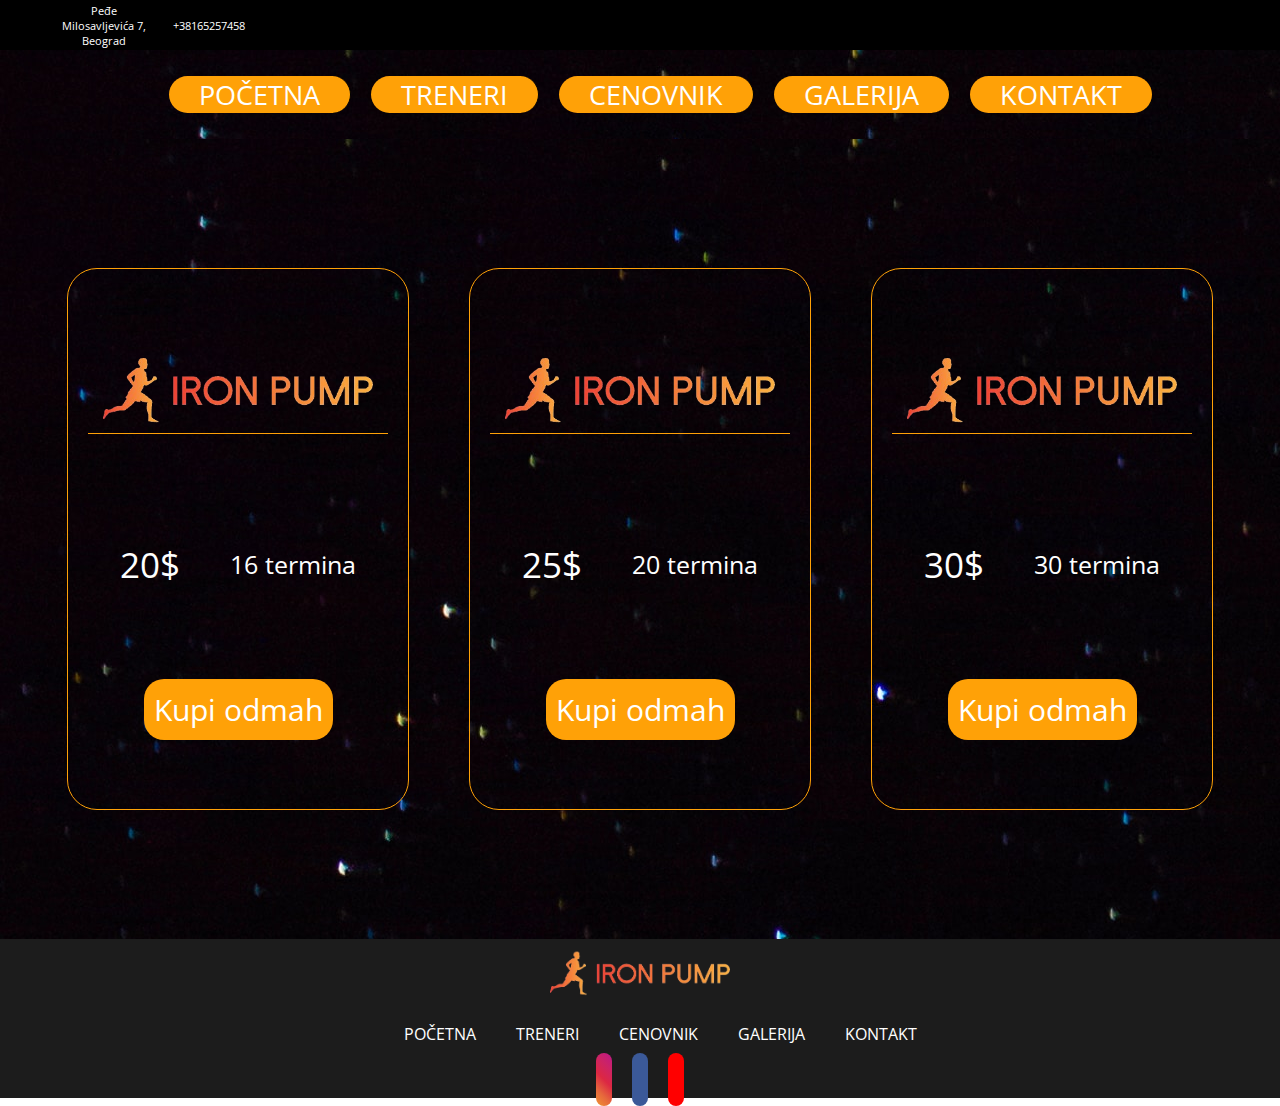
<file: cenovnik.html>
<!DOCTYPE html>
<html lang="en">
  <head>
    <title>Treneri</title>
    <link rel="stylesheet" href="style.css" />
    <link
      rel="stylesheet"
      href="https://cdnjs.cloudflare.com/ajax/libs/font-awesome/6.5.0/css/all.min.css"
      integrity="sha512-Avb2QiuDEEvB4bZJYdft2mNjVShBftLdPG8FJ0V7irTLQ8Uo0qcPxh4Plq7G5tGm0rU+1SPhVotteLpBERwTkw=="
      crossorigin="anonymous"
      referrerpolicy="no-referrer"
    />
    <meta name="viewport" content="width=device-width, initial-scale=1.0" />
    <link rel="preconnect" href="https://fonts.googleapis.com" />
    <link rel="preconnect" href="https://fonts.gstatic.com" crossorigin />
    <link
      href="https://fonts.googleapis.com/css2?family=Montserrat:wght@300&family=Open+Sans:wght@300&display=swap"
      rel="stylesheet"
    />
  </head>
  <body>
    <div class="upper-header">
      <div class="upper-header-info">
        <i class="fa-solid fa-location-dot"></i>
        <p>Peđe Milosavljevića 7, Beograd</p>

        <i class="fa-solid fa-phone-flip"></i>
        <p>+38165257458</p>
      </div>
      <div class="social-icons">
        <i class="fa-brands fa-instagram"><a href="#"></a></i>
        <i class="fa-brands fa-facebook"></i>
        <i class="fa-brands fa-youtube"></i>
      </div>
    </div>
    <div class="nav-bar-only">
      <ul>
        <li><a href="index.html">POČETNA</a></li>
        <li><a href="treneri.html">TRENERI</a></li>
        <li><a href="cenovnik.html">CENOVNIK</a></li>
        <li><a href="galerija.html">GALERIJA</a></li>
        <li><a href="kontakt.html">KONTAKT</a></li>
      </ul>
    </div>
    <div class="cenovnik-holder">
      <div class="cenovnik-card">
        <img src="slike/logonew-removebg-preview.png" />
        <div class="cenovnik-info">
          <p>20$</p>
          <p>16 termina</p>
        </div>
        <a href="#">Kupi odmah</a>
      </div>
      <div class="cenovnik-card">
        <img src="slike/logonew-removebg-preview.png" />
        <div class="cenovnik-info">
          <p>25$</p>
          <p>20 termina</p>
        </div>
        <a href="#">Kupi odmah</a>
      </div>
      <div class="cenovnik-card">
        <img src="slike/logonew-removebg-preview.png" />
        <div class="cenovnik-info">
          <p>30$</p>
          <p>30 termina</p>
        </div>
        <a href="#">Kupi odmah</a>
      </div>
    </div>
    <div class="footer">
      <img src="slike/logonew-removebg-preview.png" />
      <div class="nav-bar">
        <ul>
          <li><a href="/index.html">POČETNA</a></li>
          <li><a href="/treneri.html">TRENERI</a></li>
          <li><a href="cenovnik.html">CENOVNIK</a></li>
          <li><a href="galerija.html">GALERIJA</a></li>
          <li><a href="kontakt.html">KONTAKT</a></li>
        </ul>
      </div>
      <div class="social-icons-footer">
        <i class="fa-brands fa-instagram" id="instagram"><a href="#"></a></i>
        <i class="fa-brands fa-facebook" id="facebook"></i>
        <i class="fa-brands fa-youtube" id="youtube"></i>
      </div>
    </div>
  </body>
</html>
</file>
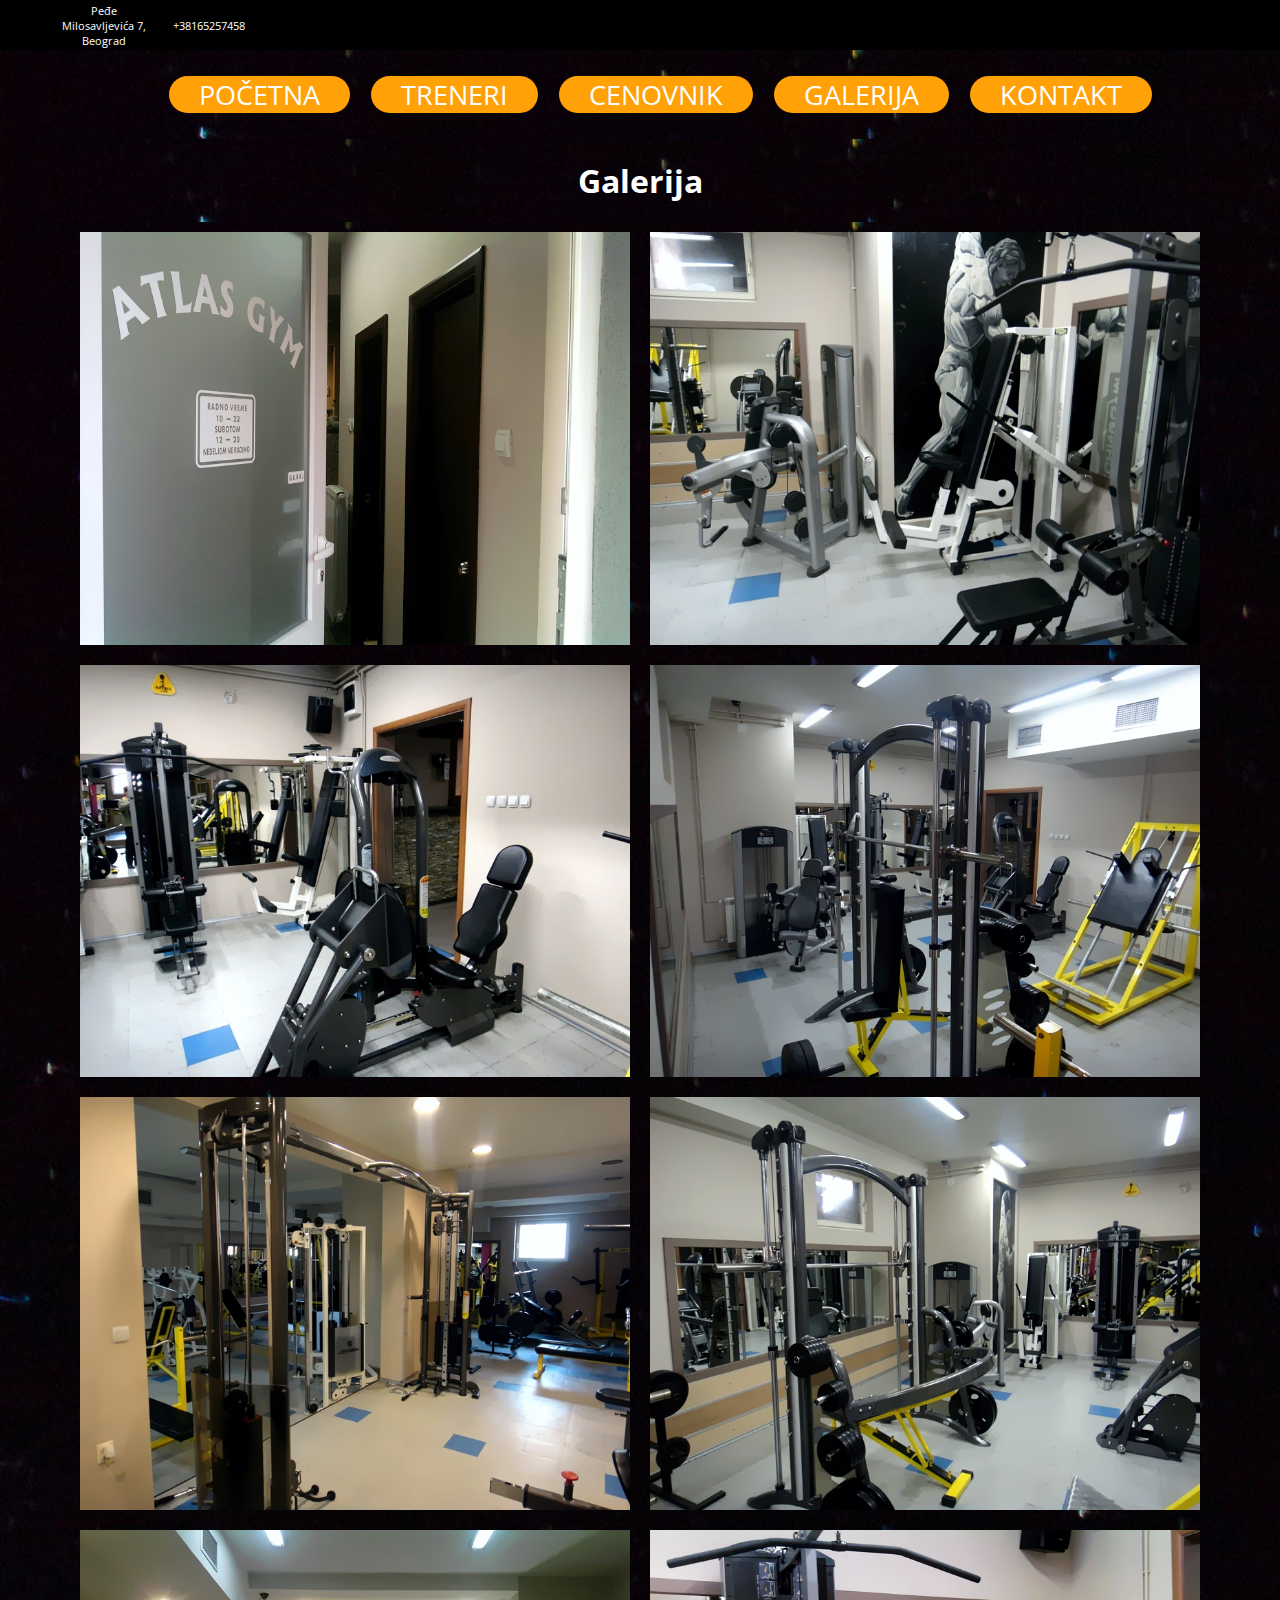
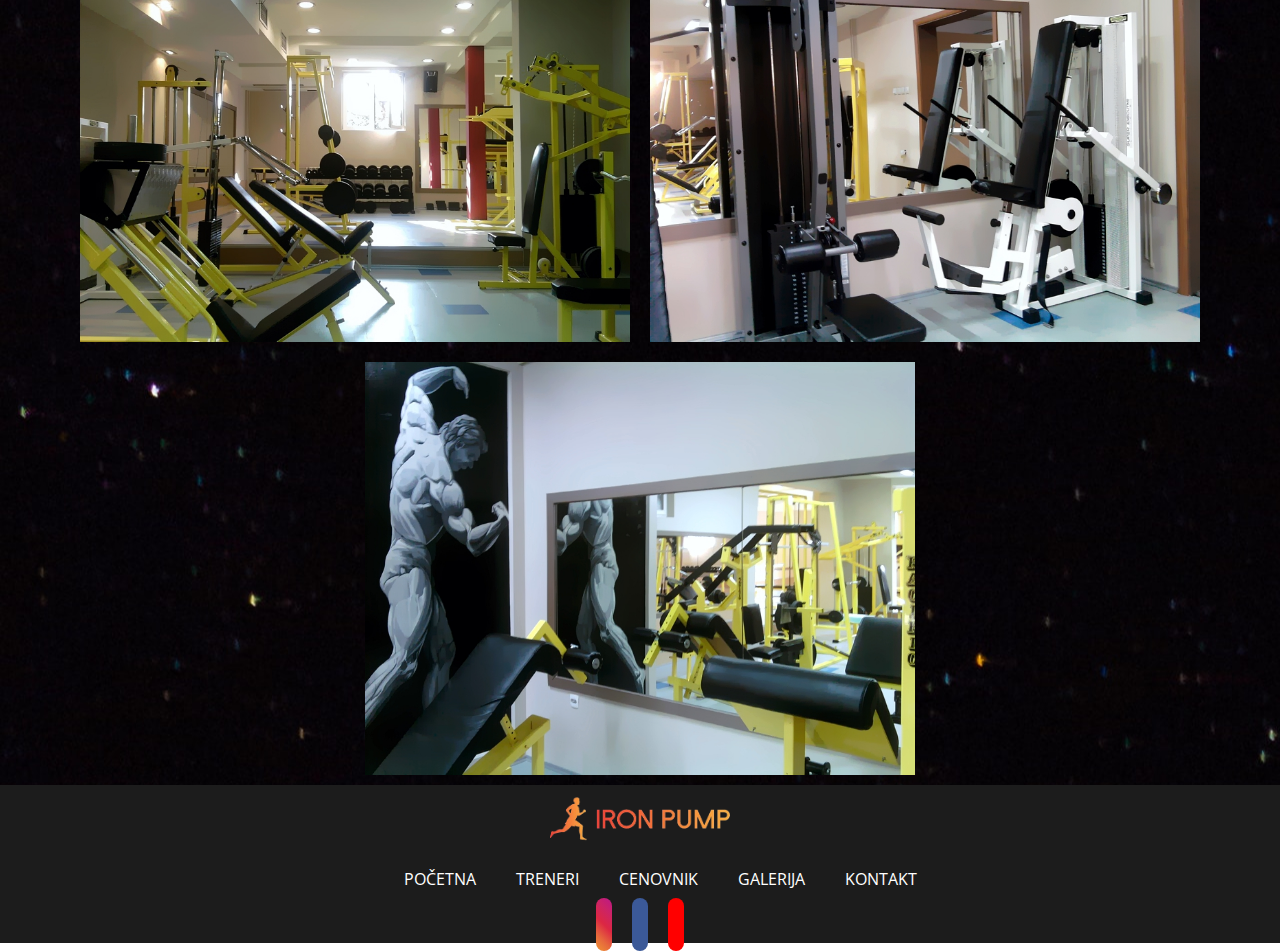
<file: galerija.html>
<!DOCTYPE html>
<html lang="en">
  <head>
    <title>Treneri</title>
    <link rel="stylesheet" href="style.css" />
    <link
      rel="stylesheet"
      href="https://cdnjs.cloudflare.com/ajax/libs/font-awesome/6.5.0/css/all.min.css"
      integrity="sha512-Avb2QiuDEEvB4bZJYdft2mNjVShBftLdPG8FJ0V7irTLQ8Uo0qcPxh4Plq7G5tGm0rU+1SPhVotteLpBERwTkw=="
      crossorigin="anonymous"
      referrerpolicy="no-referrer"
    />
    <meta name="viewport" content="width=device-width, initial-scale=1.0" />
    <link rel="preconnect" href="https://fonts.googleapis.com" />
    <link rel="preconnect" href="https://fonts.gstatic.com" crossorigin />
    <link
      href="https://fonts.googleapis.com/css2?family=Montserrat:wght@300&family=Open+Sans:wght@300&display=swap"
      rel="stylesheet"
    />
  </head>
  <body>
    <div class="upper-header">
      <div class="upper-header-info">
        <i class="fa-solid fa-location-dot"></i>
        <p>Peđe Milosavljevića 7, Beograd</p>

        <i class="fa-solid fa-phone-flip"></i>
        <p>+38165257458</p>
      </div>
      <div class="social-icons">
        <i class="fa-brands fa-instagram"><a href="#"></a></i>
        <i class="fa-brands fa-facebook"></i>
        <i class="fa-brands fa-youtube"></i>
      </div>
    </div>
    <div class="nav-bar-only">
      <ul>
        <li><a href="index.html">POČETNA</a></li>
        <li><a href="treneri.html">TRENERI</a></li>
        <li><a href="cenovnik.html">CENOVNIK</a></li>
        <li><a href="galerija.html">GALERIJA</a></li>
        <li><a href="kontakt.html">KONTAKT</a></li>
      </ul>
    </div>
    <h1 id="galerija">Galerija <i class="fa-solid fa-camera"></i></h1>

    <div class="card-holder-galerija">
      <div class="card-galerija">
        <img src="slike-galerija/AtlasGym - 01.jpg" />
      </div>
      <div class="card-galerija">
        <img src="slike-galerija/AtlasGym - 05.jpeg" />
      </div>
      <div class="card-galerija">
        <img src="slike-galerija/AtlasGym - 06.jpg" />
      </div>
      <div class="card-galerija">
        <img src="slike-galerija/AtlasGym - 07.jpg" />
      </div>
      <div class="card-galerija">
        <img src="slike-galerija/AtlasGym - 14.jpg" />
      </div>
      <div class="card-galerija">
        <img src="slike-galerija/AtlasGym - 17.jpg" />
      </div>
      <div class="card-galerija">
        <img src="slike-galerija/AtlasGym - 41.jpg" />
      </div>
      <div class="card-galerija">
        <img src="slike-galerija/AtlasGym - 44.jpg" />
      </div>
      <div class="card-galerija">
        <img src="slike-galerija/AtlasGym - 48.jpg" />
      </div>
    </div>
    <div class="footer">
      <img src="slike/logonew-removebg-preview.png" />
      <div class="nav-bar">
        <ul>
          <li><a href="index.html">POČETNA</a></li>
          <li><a href="treneri.html">TRENERI</a></li>
          <li><a href="cenovnik.html">CENOVNIK</a></li>
          <li><a href="galerija.html">GALERIJA</a></li>
          <li><a href="kontakt.html">KONTAKT</a></li>
        </ul>
      </div>
      <div class="social-icons-footer">
        <i class="fa-brands fa-instagram" id="instagram"><a href="#"></a></i>
        <i class="fa-brands fa-facebook" id="facebook"></i>
        <i class="fa-brands fa-youtube" id="youtube"></i>
      </div>
    </div>
  </body>
</html>
</file>
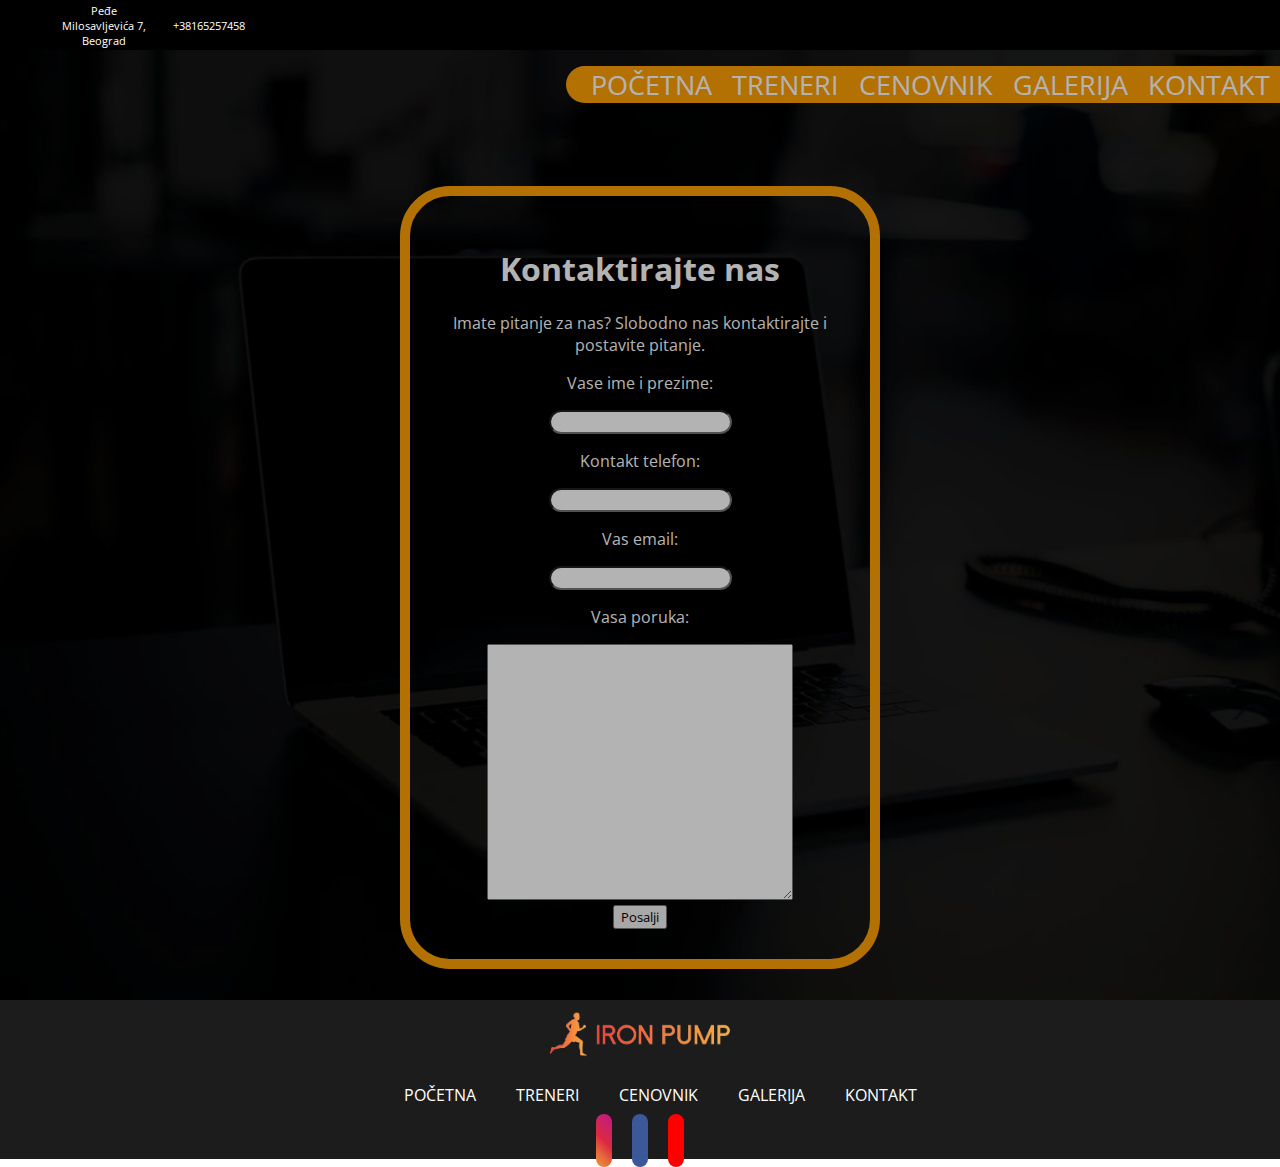
<file: kontakt.html>
<!DOCTYPE html>
<html lang="en">
    <title>Kontakt</title>
    <link rel="stylesheet" href="style.css">
    <link rel="stylesheet" href="https://cdnjs.cloudflare.com/ajax/libs/font-awesome/6.5.0/css/all.min.css" integrity="sha512-Avb2QiuDEEvB4bZJYdft2mNjVShBftLdPG8FJ0V7irTLQ8Uo0qcPxh4Plq7G5tGm0rU+1SPhVotteLpBERwTkw==" crossorigin="anonymous" referrerpolicy="no-referrer" />
    <meta name="viewport" content="width=device-width, initial-scale=1.0">
    <link rel="preconnect" href="https://fonts.googleapis.com">
<link rel="preconnect" href="https://fonts.gstatic.com" crossorigin>
<link href="https://fonts.googleapis.com/css2?family=Montserrat:wght@300&family=Open+Sans:wght@300&display=swap" rel="stylesheet">
    
  </head>
  <body>
    <div class="upper-header">
        <div class="upper-header-info">
            <i class="fa-solid fa-location-dot"></i> <p> Peđe Milosavljevića 7, Beograd </p>
     
      <i class="fa-solid fa-phone-flip"></i>
      <p>+38165257458</p>
      
        </div>
      <div class="social-icons">
        <i class="fa-brands fa-instagram"><a href="#"></a></i>
        <i class="fa-brands fa-facebook"></i>
        <i class="fa-brands fa-youtube"></i>
      </div>
    </div>

    <div class='card-overlay'>
        <div class="hero-image-kontakt">
            <div class="nav-bar">
                <ul>
                    <li><a href="index.html">POČETNA</a></li>
                    <li><a href="treneri.html">TRENERI</a></li>
                    <li><a href="cenovnik.html">CENOVNIK</a></li>
                    <li><a href="galerija.html">GALERIJA</a></li>
                    <li><a href="kontakt.html">KONTAKT</a></li>
    
                </ul>
            </div>
 <br><br><br>
            <div class="contact-form">
                <h1>Kontaktirajte nas</h1>
                <p>
                    Imate pitanje za nas? Slobodno nas kontaktirajte i postavite pitanje.    
                </p>
                <div class="input-form">
                  <div class="input-field">
                      <p>Vase ime i prezime:</p>
                      <input type="text" >
                  </div>
                  <div class="input-field">
                    <p>Kontakt telefon:</p>
                    <input type="number">
                </div>
                <div class="input-field">
                    <p>Vas email:</p>
                    <input type="email">
                </div>
                <div class="input-field">
                    <p>Vasa poruka:</p>
                    <textarea></textarea>
                </div>
                <input type="submit" value="Posalji">

                </div>
            </div>
        </div>
        <div class="footer">
            <img src="slike/logonew-removebg-preview.png"/>
            <div class="nav-bar">
                <ul>
                    <li><a href="index.html">POČETNA</a></li>
                    <li><a href="treneri.html">TRENERI</a></li>
                    <li><a href="#">CENOVNIK</a></li>
                    <li><a href="#">GALERIJA</a></li>
                    <li><a href="kontakt.html">KONTAKT</a></li>
                </ul>
            </div>
            <div class="social-icons-footer">
                <i class="fa-brands fa-instagram" id="instagram"><a href="#"></a></i>
                <i class="fa-brands fa-facebook" id="facebook"></i>
                <i class="fa-brands fa-youtube" id="youtube"></i>
            </div>
     
        </div>

  </body>
</html>
</file>
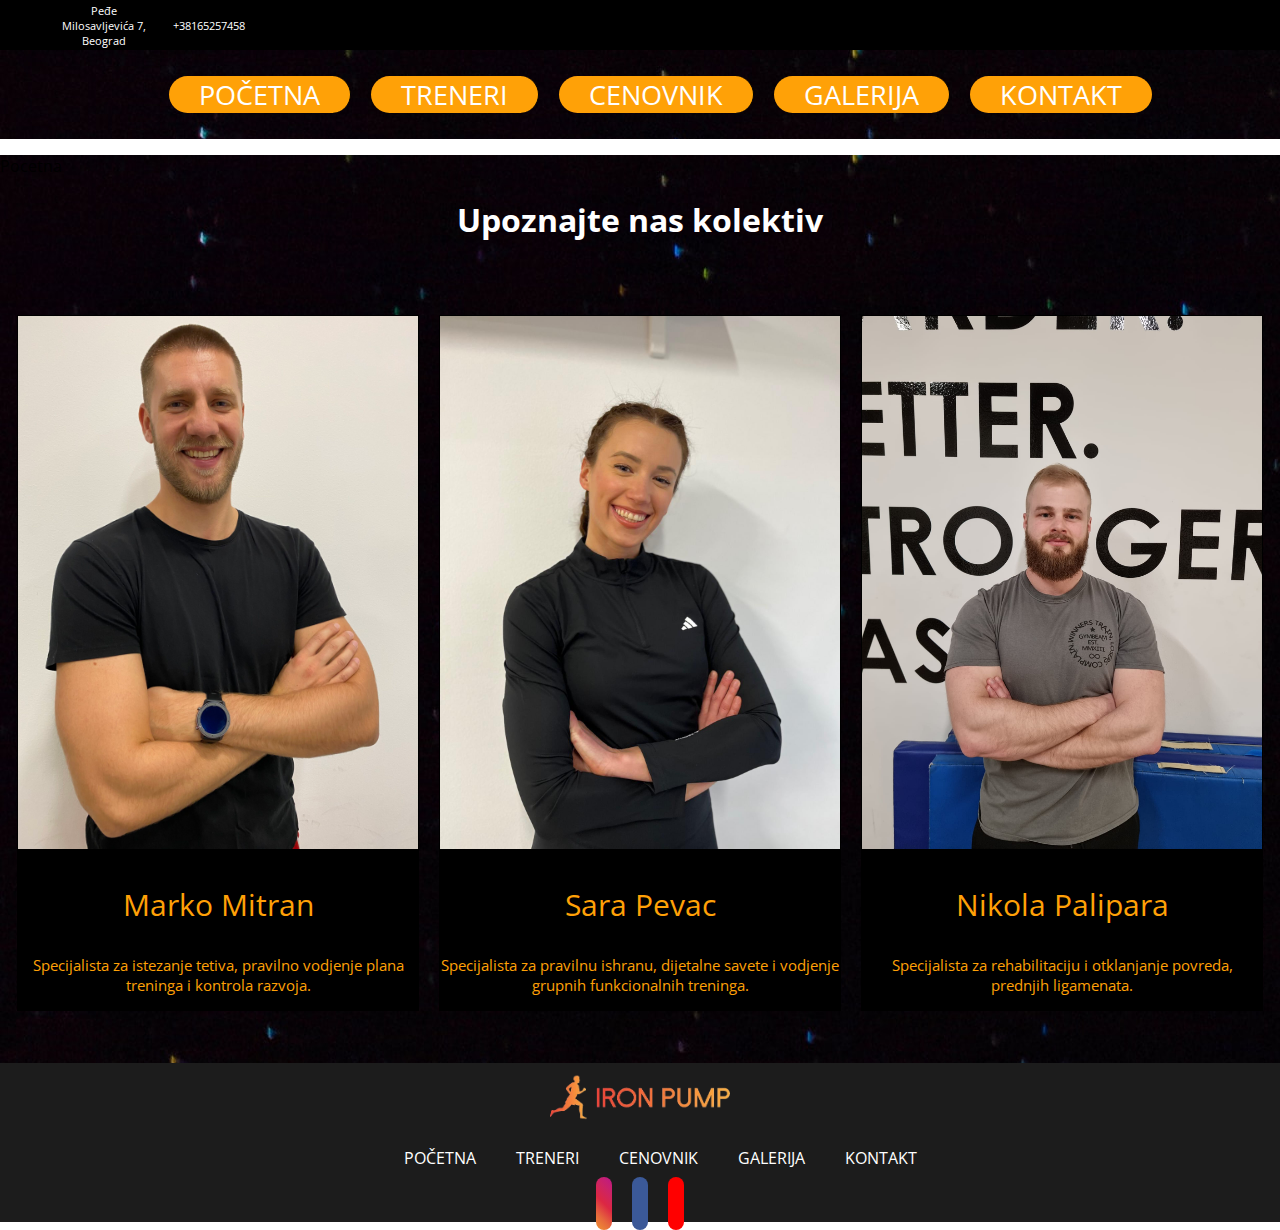
<file: treneri.html>
<!DOCTYPE html>
<html lang="en">
  <head>
    <title>Treneri</title>
    <link rel="stylesheet" href="style.css" />
    <link
      rel="stylesheet"
      href="https://cdnjs.cloudflare.com/ajax/libs/font-awesome/6.5.0/css/all.min.css"
      integrity="sha512-Avb2QiuDEEvB4bZJYdft2mNjVShBftLdPG8FJ0V7irTLQ8Uo0qcPxh4Plq7G5tGm0rU+1SPhVotteLpBERwTkw=="
      crossorigin="anonymous"
      referrerpolicy="no-referrer"
    />
    <meta name="viewport" content="width=device-width, initial-scale=1.0" />
    <link rel="preconnect" href="https://fonts.googleapis.com" />
    <link rel="preconnect" href="https://fonts.gstatic.com" crossorigin />
    <link
      href="https://fonts.googleapis.com/css2?family=Montserrat:wght@300&family=Open+Sans:wght@300&display=swap"
      rel="stylesheet"
    />
  </head>
  <body>
    <div class="upper-header">
      <div class="upper-header-info">
        <i class="fa-solid fa-location-dot"></i>
        <p>Peđe Milosavljevića 7, Beograd</p>

        <i class="fa-solid fa-phone-flip"></i>
        <p>+38165257458</p>
      </div>
      <div class="social-icons">
        <i class="fa-brands fa-instagram"><a href="#"></a></i>
        <i class="fa-brands fa-facebook"></i>
        <i class="fa-brands fa-youtube"></i>
      </div>
    </div>
    <div class="nav-bar-only">
      <ul>
        <li><a href="index.html">POČETNA</a></li>
        <li><a href="treneri.html">TRENERI</a></li>
        <li><a href="cenovnik.html">CENOVNIK</a></li>
        <li><a href="galerija.html">GALERIJA</a></li>
        <li><a href="kontakt.html">KONTAKT</a></li>
      </ul>
    </div>
    <div class="treneri">
      <i class="fa-solid fa-arrow-left"></i>
      <p>Pocetna</p>

      <h1>Upoznajte nas kolektiv</h1>
      <div class="treneri-card-holder">
        <div class="treneri-card">
          <img src="./slike/treneri/Matija-Matic-scaled.jpg" />
          <p>Marko Mitran</p>
          <p>
            Specijalista za istezanje tetiva, pravilno vodjenje plana treninga i
            kontrola razvoja.
          </p>
        </div>
        <div class="treneri-card">
          <img src="./slike/treneri/patricija-web.jpg" />
          <p>Sara Pevac</p>
          <p>
            Specijalista za pravilnu ishranu, dijetalne savete i vodjenje
            grupnih funkcionalnih treninga.
          </p>
        </div>
        <div class="treneri-card">
          <img
            src="./slike/treneri/WhatsApp-Image-2023-03-02-at-19.58.09.jpeg"
          />
          <p>Nikola Palipara</p>
          <p>
            Specijalista za rehabilitaciju i otklanjanje povreda, prednjih
            ligamenata.
          </p>
        </div>
      </div>
    </div>
    <div class="footer">
      <img src="slike/logonew-removebg-preview.png" />
      <div class="nav-bar">
        <ul>
          <li><a href="index.html">POČETNA</a></li>
          <li><a href="treneri.html">TRENERI</a></li>
          <li><a href="cenovnik.html">CENOVNIK</a></li>
          <li><a href="galerija.html">GALERIJA</a></li>
          <li><a href="kontakt.html">KONTAKT</a></li>
        </ul>
      </div>
      <div class="social-icons-footer">
        <i class="fa-brands fa-instagram" id="instagram"><a href="#"></a></i>
        <i class="fa-brands fa-facebook" id="facebook"></i>
        <i class="fa-brands fa-youtube" id="youtube"></i>
      </div>
    </div>
  </body>
</html>
</file>
<file: style.css>
* {
  font-family: "Montserrat", sans-serif;
  font-family: "Open Sans", sans-serif;
}

body {
  margin: 0px 0px;
}

.upper-header {
  background-color: black;
  display: flex;
  justify-content: space-between;
  align-items: center;
  height: 50px;
}

.upper-header .upper-header-info {
  display: flex;

  align-items: center;
  text-align: center;
  padding: 0px 50px;

  max-width: 210px;
  height: auto;
}
.upper-header p {
  margin-top: 10px;
  color: white;
  font-size: 11px;
  margin: 10px 15px 10px 10px;
  max-width: 100%;
  height: auto;
}
.upper-header p:hover {
  color: #ffa107;
}

.upper-header i {
  color: #ffa107;
}
.upper-header .social-icons {
  margin-right: 50px;
  width: 300px;
  display: flex;
}

.upper-header .social-icons i {
  color: white;

  height: 50%;
  margin-right: 25px;
  max-width: 100%;
}
.card-overlay {
  background-color: black;
}
.hero-image {
  background-image: url(./slike/alexander-redl-qo1pyCD02t4-unsplash.jpg);
  background-size: cover;
  background-color: black;
  opacity: 100%;
  height: 550px;
}

.upper-header .social-icons i:hover {
  transform: scale(136%);
}
.hero-image .nav-bar {
  position: relative;
  width: 100%;
  height: auto;
  opacity: 100%;
}
.hero-image .nav-bar ul {
  display: flex;
  align-items: center;
  text-align: center;
  list-style-type: none;
  float: right;
}
.hero-image .nav-bar ul li {
  background-color: #ffa107;
  text-align: center;
}
.hero-image .nav-bar ul li:first-child {
  border-top-left-radius: 20px;
  border-bottom-left-radius: 20px;
  padding: 0px 0px 0px 15px;
}
.hero-image .nav-bar ul li:hover {
  border-right: 1px solid #ffa107;
  background-color: black;
  transition: 0.3s ease;
}
.hero-image .nav-bar ul a {
  color: white;
  padding: 0px 10px;
  text-decoration: none;
  font-size: 3vh;

  font-family: "Lato", sans-serif;
  font-family: "Montserrat", sans-serif;
  font-family: "Open Sans", sans-serif;
}

.card-holder {
  background-color: #363636;
  width: 100%;
  height: 100%;

  display: flex;
  justify-content: center;
  align-items: center;
  flex-wrap: wrap;
}
.card {
  margin: 5px 15px;
  width: 20%;
  height: 300px;
  text-align: center;
}

.card-holder .card img {
  padding: 40px 0px 10px 0px;
  width: 100%;
  height: 60%;
  border-bottom-left-radius: 50px;
  border-bottom-right-radius: 50px;
}
.card-holder .card p {
  font-size: 20px;
  background-color: #ffa107;
  border-radius: 20px;
  font-weight: bold;
}
.location-holder {
  background-color: white;
  display: flex;
  justify-content: space-around;
  align-items: center;
  text-align: center;
  height: 500px;
  background-color: #1c1c1c;
}
.location-info {
  width: 30%;
  text-align: center;
  border: 1px solid #ffa107;
  padding: 14px 20px;
  animation-name: radius;
  animation-duration: 2s;
  animation-direction: alternate-reverse;
  animation-delay: 0s;
  animation-iteration-count: infinite;
}
.location-info i {
  color: white;
  font-size: 25px;
}
@keyframes radius {
  from {
    border-radius: 35px;
  }
  to {
    border-radius: 50px;
  }
}
.location-holder iframe {
  width: 50%;
  height: 95%;
  padding: 25px 0px;
}
.location-holder .location-info p {
  color: white;
}
.location-holder .location-info h1 {
  color: white;
  padding: 0px;
  margin: 5px;
  font-weight: bold;
  border-bottom: 1px solid #ffa107;
  border-radius: 15px;
  transition: ease-in 0.3s;
}

.benefits-holder {
  background-color: #363636;
  width: 100%;
  display: flex;
  align-items: center;
  justify-content: center;
  height: auto;
  background-position: center;
}
.benefits-holder .benefit i {
  font-size: 80px;
  color: #ffa107;
}

.benefits-holder .benefit {
  width: 100%;
  padding: 20px;
  margin-top: 10px;
  text-align: center;
  height: auto;
}

.benefits-holder .benefit h2 {
  color: #ffa107;
  font-size: 30px;
  padding-top: 15px;
 
}
.benefits-holder .benefit p {
  color: #d48402;
}
.cestitka-holder {
  height: 800px;
  width: 100%;
}
.cestitka-holder img {
  height: 100%;
}
.cestitka-holder i {
  position: relative;
  color: #ffa107;
  font-size: 50px;
  animation: duration timing-function delay iteration-count direction fill-mode;
  animation-name: promenaBoja;
  animation-duration: 2s;
  animation-iteration-count: infinite;
}
h1 {
  color: white;
  text-align: center;
  margin-top: 50px 0px 0px 0px;
}
.treneri-card-holder {
  display: flex;
  align-items: center;
  justify-content: center;
  height: 800px;
}

.treneri-card {
  margin: 10px;
  border: 1px solid black;
  height: auto;
  width: 400px;
  text-align: center;
  background-color: black;
}
.treneri-card:hover {
  background-color: white;
  transition: 0.3s linear;
  color: black;
  animation-name: boje;
  animation-iteration-count: 1;
  animation-duration: 2s;
}
.treneri-card img:hover {
  animation-name: zoom;
  animation-iteration-count: 1;
  animation-duration: 1s;
  animation-direction: initial;
  border: 1px solid #ffa107;
}

.treneri-card img {
  height: 70%;
  width: 100%;
}
.treneri-card-holder .treneri-card p {
  font-size: 30px;
  color: #ffa107;
}
.treneri-card-holder .treneri-card p:hover {
  color: black;
  animation-name: boje;
}
.treneri-card-holder .treneri-card p:last-child {
  font-size: 15px;
}

body {
  width: 100%;
}

.hero-image-kontakt {
  background-image: url(./slike/9aBGDDT.jpg);
  background-size: cover;
  background-color: black;
  opacity: 70%;
  height: 950px;
}
.hero-image-kontakt .nav-bar {
  position: relative;
  width: 100%;
  opacity: 100%;
}
.hero-image-kontakt .nav-bar ul {
  display: flex;
  align-items: center;
  text-align: center;
  list-style-type: none;
  float: right;
}
.hero-image-kontakt .nav-bar ul li {
  background-color: #ffa107;
  text-align: center;
}
.hero-image-kontakt .nav-bar ul li:first-child {
  border-top-left-radius: 20px;
  border-bottom-left-radius: 20px;
  padding: 0px 0px 0px 15px;
}
.hero-image-kontakt .nav-bar ul li:hover {
  border-right: 1px solid #ffa107;
  background-color: black;
  transition: 0.3s ease;
}
.hero-image-kontakt .nav-bar ul a {
  color: white;
  padding: 0px 10px;
  text-decoration: none;
  font-size: 3vh;

  font-family: "Lato", sans-serif;
  font-family: "Montserrat", sans-serif;
  font-family: "Open Sans", sans-serif;
}

.contact-form .input-form .input-field p {
  color: white;
}
.hero-image-kontakt .contact-form p {
  color: white;
}
.hero-image-kontakt {
  display: block;

  text-align: center;
}
.hero-image-kontakt .contact-form {
  display: block;
  margin: auto;
  text-align: center;
  margin-top: 70px;
  border: 10px solid #ffa107;
  width: 400px;
  padding: 30px;
  height: auto;
  border-radius: 50px;
}

.hero-image-kontakt .contact-form .input-field input {
  border-radius: 20px;
  text-align: center;
}
.hero-image-kontakt .contact-form .input-field textarea {
  width: 300px;
  height: 250px;
}
@media only screen and (max-width: 1024px) {
  .nav-bar-only li {
    margin: 0px;
    padding: 0px;
  }
  .nav-bar-only a {
    font-size: 10px;
    padding: 2px;
  }
  .hero-image .nav-bar ul a {
    font-size: 3vh;
  }

  .hero-image .nav-bar li {
    margin: 0px;
    padding: 0px;
  }
  .card-holder {
    width: 100%;
    height: auto;
    padding: 20px 0px 0px 0px;
  }
  .card-holder .card {
    width: 40%;
    margin: 15px;
    height: 270px;

    padding: 0px;
  }
  .card-holder .card img {
    padding: 0px;
    margin: 0px;
    height: 25vh;
  }
  .card-holder .card p {
    font-size: 3vh;
    margin: 5px;
  }
  .benefits-holder p {
    font-size: 11px;
  }

  .benefits-holder .benefit {
    width: 20%;
  }
  .benefits-holder .benefit h1 {
    font-size: 2vh;
  }
  .benefits-holder .benefit i {
    font-size: 8vh;
  }
  body {
    width: 1050px;
  }
}

@media only screen and (max-width: 600px) {
  body {
    width: 650px;
  }
  .nav-bar-only {
    padding: 0px;
    margin: 0px;
  }
  .nav-bar-only ul {
    padding: 0px;
    margin: 0px;
  }
  .nav-bar-only ul li {
    margin: 0px;
    padding: 0px 0px;
  }

  .nav-bar-only ul li a {
    font-size: 15px;
    margin: 0px;
    padding: 0px;
  }
  .hero-image {
    margin-right: 0px;
  }
  .hero-image .nav-bar {
    padding: 0px;
  }
  .hero-image .nav-bar li {
    height: 25px;
    text-align: center;
  }

  .hero-image .nav-bar ul a {
    font-size: 17px;
  }

  .hero-image-kontakt .nav-bar ul a {
    font-size: 12px;
  }
  .hero-image-kontakt .nav-bar ul li {
    text-align: center;
    align-items: center;
    justify-content: center;
    margin: 0px;
    padding: 10px 0px;
    background-color: #ffa107;
  }

  .hero-image-kontakt .nav-bar ul li:first-child {
    padding: 10px 0px;
  }

  .hero-image-kontakt .nav-bar ul {
    padding-top: 0px;
  }
  .hero-image-kontakt .nav-bar {
    padding: 0px 0px;
    height: 35px;
    align-items: center;
    text-align: center;
    justify-content: center;
    display: block;
  }
  .card-holder {
    width: 100%;
    height: auto;
    padding: 20px 0px 0px 0px;
  }
  .card-holder .card {
    width: 44%;
    margin: auto;
    height: 270px;

    padding: 0px;
  }
  .card-holder .card img {
    padding: 0px;
    margin: 0px;
    height: 25vh;
  }
  .card-holder .card p {
    font-size: 3vh;
    margin: 5px;
  }

  .benefits-holder .benefit {
    width: 25%;

    padding: 10px 5px;
  }
  .benefits-holder .benefit:nth-child(2) {
    height: auto;
  }
}
.footer {
  height: 100%;
  background-color: #1c1c1c;
  display: block;
  margin: auto;
  align-items: center;
  text-align: center;
  width: 100%;
}
.footer img {
  width: 200px;
  height: auto;
}
.footer i {
  color: white;
}
.footer .nav-bar ul {
  list-style-type: none;
  display: flex;
  justify-content: center;
  align-items: center;
}
.footer i {
  font-size: 3vh;
  padding: 8px;
  margin: 10px;
  border-radius: 35px;
}
.footer .nav-bar a {
  color: white;
  text-decoration: none;
  padding: 0px 20px;
}
.footer .social-icons-footer #instagram {
  background: #f09433;
  background: -moz-linear-gradient(
    45deg,
    #f09433 0%,
    #e6683c 25%,
    #dc2743 50%,
    #cc2366 75%,
    #bc1888 100%
  );
  background: -webkit-linear-gradient(
    45deg,
    #f09433 0%,
    #e6683c 25%,
    #dc2743 50%,
    #cc2366 75%,
    #bc1888 100%
  );
  background: linear-gradient(
    45deg,
    #f09433 0%,
    #e6683c 25%,
    #dc2743 50%,
    #cc2366 75%,
    #bc1888 100%
  );
  filter: progid:DXImageTransform.Microsoft.gradient( startColorstr='#f09433', endColorstr='#bc1888',GradientType=1 );
}
.social-icons-footer #facebook {
  background: #3b5998;
}

.social-icons-footer #youtube {
  background: red;
}

hero-image#treneri div {
  background-image: url(./slike/ambitious-studio-rick-barrett-g_bglWB48JA-unsplash.jpg);
  /*etc*/
}

.treneri {
  background-image: url(./slike/treneri/matt-gross-9aCkSl6YcXg-unsplash.jpg);
  margin: 0px;
  padding: 0px;
}
.back {
  position: relative;
  left: 88%;

  width: 100px;
  text-align: center;
  padding-top: 20px;
}
.back i {
  font-size: 3.5vh;
  color: white;
}
.back p {
  color: white;
}
.nav-bar-only {
  display: flex;
  align-items: center;
  justify-content: center;
  background-image: url(./slike/treneri/matt-gross-9aCkSl6YcXg-unsplash.jpg);
  width: 100%;
  padding: 0px;
  margin: 0px;
}
.nav-bar-only ul {
  display: flex;
  align-items: center;
  text-align: center;
  list-style-type: none;
}
.nav-bar-only ul li {
  background-color: #ffa107;
  border-radius: 20px;
  text-align: center;
  padding: 0px 20px;
  border-right: 1px solid black;
  margin: 10px;
}

.nav-bar-only ul li:hover {
  background-color: black;
  transition: 0.3s ease;
  border-radius: 20px;
  padding: 0px 35px;
}
.nav-bar-only ul li:last-child {
  border-right: 0px;
}
.nav-bar-only ul a:hover {
  color: #ffa107;
}
.nav-bar-only ul a {
  color: white;
  padding: 0px 10px;
  text-decoration: none;
  font-size: 3vh;

  font-family: "Lato", sans-serif;
  font-family: "Montserrat", sans-serif;
  font-family: "Open Sans", sans-serif;
}

.card-holder-galerija {
  margin-top: 0px;
  display: flex;
  flex-wrap: wrap;
  align-items: center;
  justify-content: center;
  width: 100%;
  height: auto;
  background-image: url(./slike/treneri/matt-gross-9aCkSl6YcXg-unsplash.jpg);
}

.card-holder-galerija .card-galerija {
  display: flex;
}
.card-holder-galerija .card-galerija img {
  width: 550px;
  padding: 10px 10px;
  height: auto;
}
#galerija {
  color: white;
  font-weight: bold;
  background-image: url(./slike/treneri/matt-gross-9aCkSl6YcXg-unsplash.jpg);
  margin: 0px;
  padding: 20px;
}
.fa-camera {
  animation-name: boja;
  animation-duration: 1s;
  animation-iteration-count: infinite;
  animation-direction: alternate-reverse;
}
@keyframes boja {
  from {
    color: white;
  }
  to {
    color: #f09433;
  }
}
.cenovnik-holder {
  display: flex;
  align-items: center;
  justify-content: center;
  width: 100%;
  background-image: url(./slike/treneri/matt-gross-9aCkSl6YcXg-unsplash.jpg);
  height: 800px;
  margin: 0px;
}
.cenovnik-holder .cenovnik-card {
  margin: 30px;
  padding: 20px;
  border: 1px solid #ffa107;
  border-radius: 30px;
  width: 300px;
  height: 500px;
  text-align: center;
}
.cenovnik-holder .cenovnik-card p {
  color: white;
  margin: 25px;
  font-size: 25px;
}
.cenovnik-card .cenovnik-info p:first-child {
  font-size: 35px;
}
.cenovnik-holder .cenovnik-card a {
  color: white;
  font-size: 30px;
  text-decoration: none;
  background: #ffa107;
  border-radius: 20px;
  padding: 10px;
}
.cenovnik-holder .cenovnik-card a:hover {
  background: black;
  color: #ffa107;
}
.cenovnik-holder .cenovnik-card img {
  width: 100%;
  height: auto;
  border-bottom: 1px solid #ffa107;
  margin-top: 50px;
}

.cenovnik-card .cenovnik-info {
  display: flex;
  font-size: 10px;
  justify-content: center;
  align-items: center;
  height: 50%;
}
</file>
